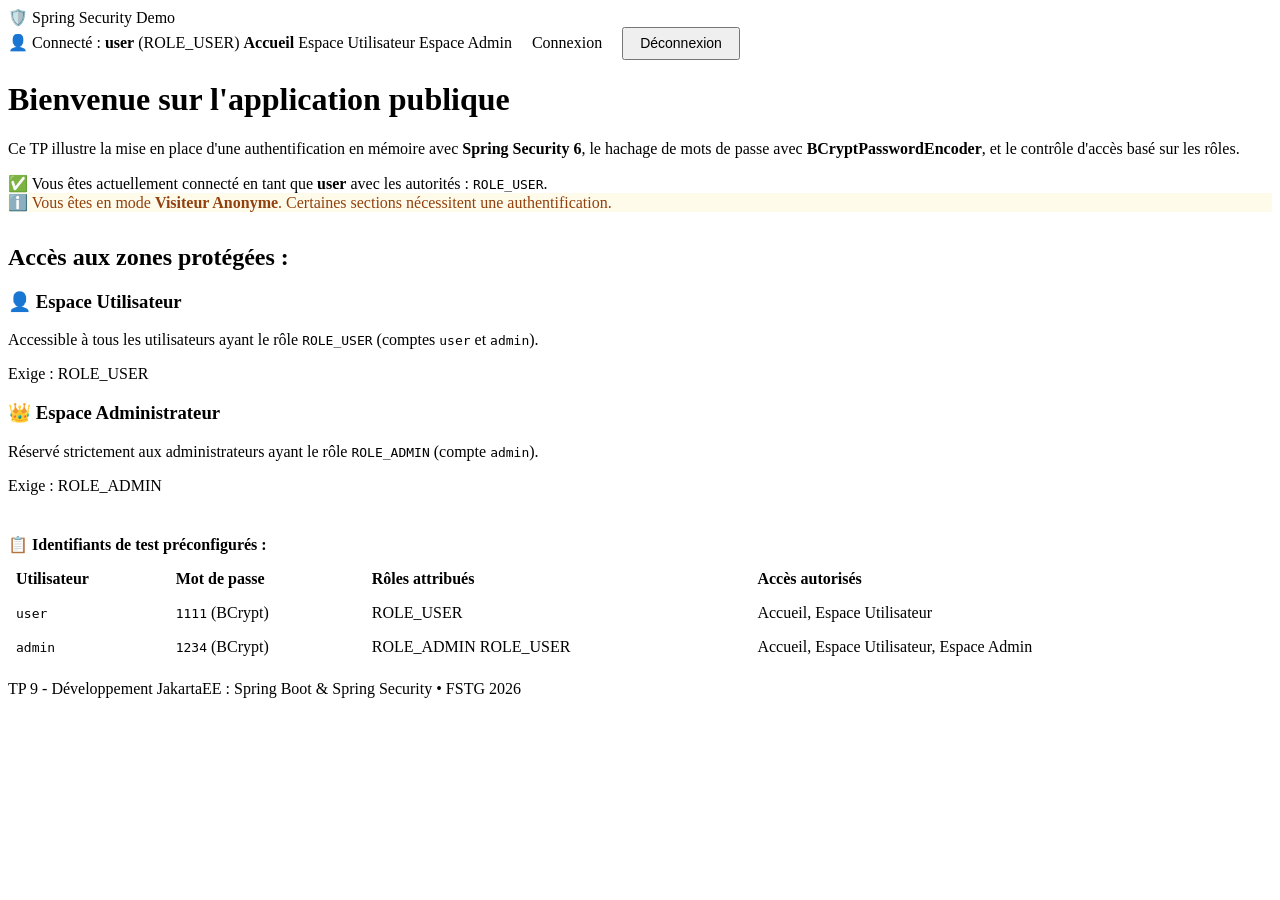
<file: src/main/resources/templates/index.html>
<!DOCTYPE html>
<html xmlns:th="http://www.thymeleaf.org"
      xmlns:sec="http://www.thymeleaf.org/extras/spring-security">
<head>
    <meta charset="UTF-8">
    <meta name="viewport" content="width=device-width, initial-scale=1.0">
    <title>Accueil - TP 9 Spring Security</title>
    <link rel="stylesheet" th:href="@{/css/style.css}">
</head>
<body>
    <header>
        <a th:href="@{/}" class="brand">
            🛡️ Spring Security Demo
        </a>
        <div class="nav-links">
            <span th:if="${authenticated}" class="user-badge">
                👤 Connecté : <strong th:text="${username}">user</strong> (<span th:text="${roles}">ROLE_USER</span>)
            </span>
            <a th:href="@{/}" style="font-weight: 700;">Accueil</a>
            <a th:href="@{/user/dashboard}">Espace Utilisateur</a>
            <a th:href="@{/admin/dashboard}">Espace Admin</a>
            <a th:if="${!authenticated}" th:href="@{/login}" class="btn btn-outline" style="padding: 0.4rem 1rem;">Connexion</a>
            <form th:if="${authenticated}" th:action="@{/logout}" method="post" style="display: inline;">
                <button type="submit" class="btn btn-danger" style="padding: 0.4rem 1rem; font-size: 0.875rem;">Déconnexion</button>
            </form>
        </div>
    </header>

    <main class="container">
        <div class="card">
            <h1>Bienvenue sur l'application publique</h1>
            <p class="card-subtitle">
                Ce TP illustre la mise en place d'une authentification en mémoire avec <strong>Spring Security 6</strong>,
                le hachage de mots de passe avec <strong>BCryptPasswordEncoder</strong>, et le contrôle d'accès basé sur les rôles.
            </p>

            <div th:if="${authenticated}" class="alert alert-success">
                ✅ Vous êtes actuellement connecté en tant que <strong th:text="${username}">user</strong> avec les autorités : <code th:text="${roles}">ROLE_USER</code>.
            </div>

            <div th:if="${!authenticated}" class="alert alert-error" style="background: #fffbeb; border-color: #fde68a; color: #92400e;">
                ℹ️ Vous êtes en mode <strong>Visiteur Anonyme</strong>. Certaines sections nécessitent une authentification.
            </div>

            <h2 style="margin-top: 2rem;">Accès aux zones protégées :</h2>
            <div class="grid">
                <!-- Carte Espace Utilisateur -->
                <a th:href="@{/user/dashboard}" class="dashboard-card">
                    <h3>👤 Espace Utilisateur</h3>
                    <p>Accessible à tous les utilisateurs ayant le rôle <code>ROLE_USER</code> (comptes <code>user</code> et <code>admin</code>).</p>
                    <span class="badge-role badge-user">Exige : ROLE_USER</span>
                </a>

                <!-- Carte Espace Administrateur -->
                <a th:href="@{/admin/dashboard}" class="dashboard-card">
                    <h3>👑 Espace Administrateur</h3>
                    <p>Réservé strictement aux administrateurs ayant le rôle <code>ROLE_ADMIN</code> (compte <code>admin</code>).</p>
                    <span class="badge-role badge-admin">Exige : ROLE_ADMIN</span>
                </a>
            </div>

            <div class="accounts-info" style="margin-top: 2.5rem;">
                <h4 style="margin-bottom: 0.5rem; color: var(--text-main);">📋 Identifiants de test préconfigurés :</h4>
                <table style="width: 100%; border-collapse: collapse; margin-top: 0.5rem;">
                    <thead>
                        <tr style="text-align: left; border-bottom: 1px solid var(--border);">
                            <th style="padding: 0.5rem;">Utilisateur</th>
                            <th style="padding: 0.5rem;">Mot de passe</th>
                            <th style="padding: 0.5rem;">Rôles attribués</th>
                            <th style="padding: 0.5rem;">Accès autorisés</th>
                        </tr>
                    </thead>
                    <tbody>
                        <tr style="border-bottom: 1px solid var(--border);">
                            <td style="padding: 0.5rem;"><code>user</code></td>
                            <td style="padding: 0.5rem;"><code>1111</code> (BCrypt)</td>
                            <td style="padding: 0.5rem;"><span class="badge-role badge-user">ROLE_USER</span></td>
                            <td style="padding: 0.5rem;">Accueil, Espace Utilisateur</td>
                        </tr>
                        <tr>
                            <td style="padding: 0.5rem;"><code>admin</code></td>
                            <td style="padding: 0.5rem;"><code>1234</code> (BCrypt)</td>
                            <td style="padding: 0.5rem;">
                                <span class="badge-role badge-admin">ROLE_ADMIN</span>
                                <span class="badge-role badge-user">ROLE_USER</span>
                            </td>
                            <td style="padding: 0.5rem;">Accueil, Espace Utilisateur, Espace Admin</td>
                        </tr>
                    </tbody>
                </table>
            </div>
        </div>
    </main>

    <footer>
        <p>TP 9 - Développement JakartaEE : Spring Boot &amp; Spring Security &bull; FSTG 2026</p>
    </footer>
</body>
</html>
</file>
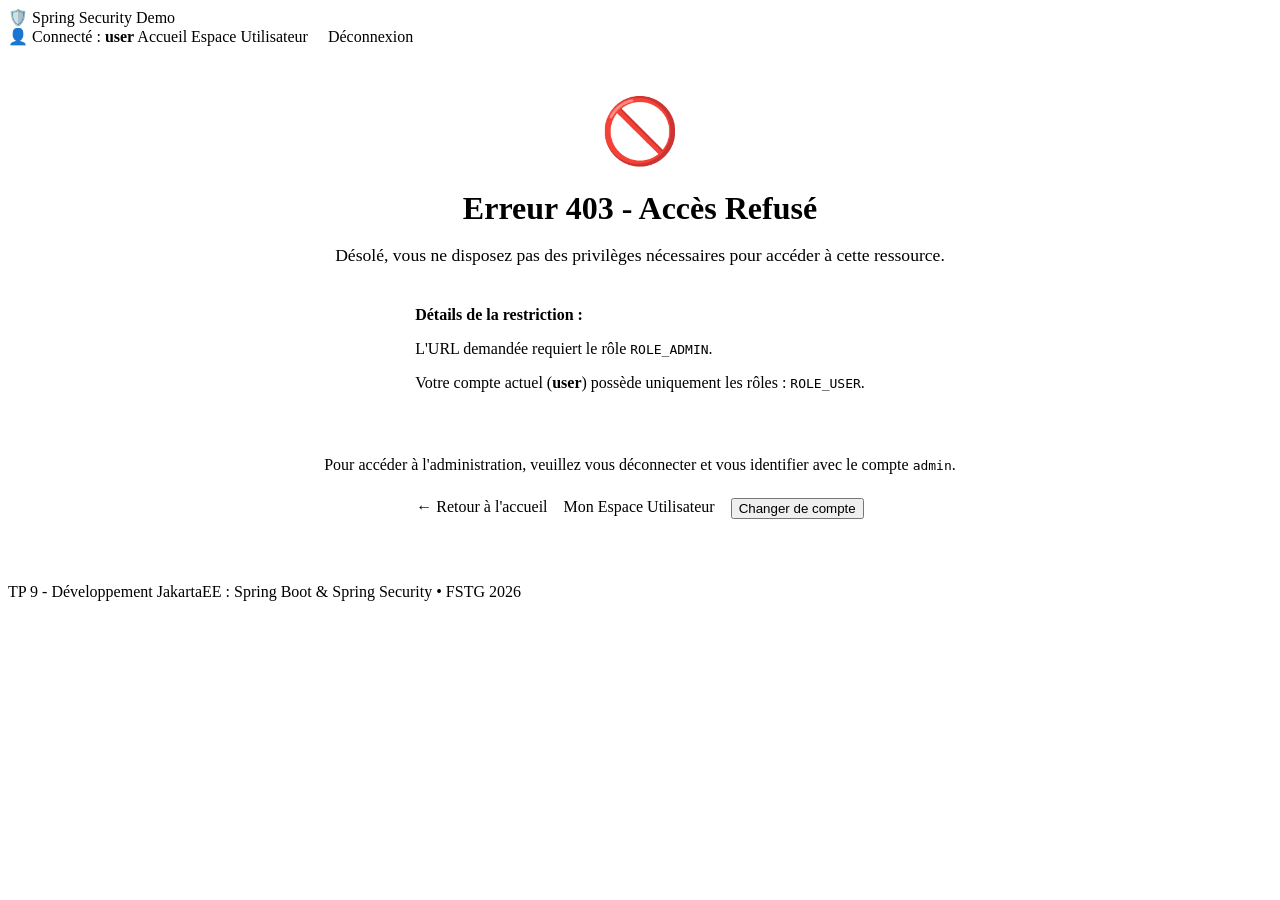
<file: src/main/resources/templates/access_denied.html>
<!DOCTYPE html>
<html xmlns:th="http://www.thymeleaf.org">
<head>
    <meta charset="UTF-8">
    <meta name="viewport" content="width=device-width, initial-scale=1.0">
    <title>Accès Refusé (403) - Spring Security</title>
    <link rel="stylesheet" th:href="@{/css/style.css}">
</head>
<body>
    <header>
        <a th:href="@{/}" class="brand">
            🛡️ Spring Security Demo
        </a>
        <div class="nav-links">
            <span th:if="${authenticated}" class="user-badge">
                👤 Connecté : <strong th:text="${username}">user</strong>
            </span>
            <a th:href="@{/}">Accueil</a>
            <a th:href="@{/user/dashboard}">Espace Utilisateur</a>
            <a th:if="${authenticated}" th:href="@{/logout}" class="btn btn-outline" style="padding: 0.4rem 1rem;">Déconnexion</a>
        </div>
    </header>

    <main class="container">
        <div class="card" style="border-top: 4px solid var(--danger); text-align: center; padding: 3rem 2rem;">
            <div style="font-size: 4rem; margin-bottom: 1rem;">🚫</div>
            <h1 style="color: var(--danger); margin-bottom: 0.5rem;">Erreur 403 - Accès Refusé</h1>
            <p class="card-subtitle" style="font-size: 1.1rem; margin-bottom: 1.5rem;">
                Désolé, vous ne disposez pas des privilèges nécessaires pour accéder à cette ressource.
            </p>

            <div class="alert alert-error" style="display: inline-block; text-align: left; max-width: 600px; margin: 0 auto 2rem auto;">
                <p><strong>Détails de la restriction :</strong></p>
                <p>L'URL demandée requiert le rôle <code>ROLE_ADMIN</code>.</p>
                <p th:if="${authenticated}">
                    Votre compte actuel (<strong><span th:text="${username}">user</span></strong>) possède uniquement les rôles : <code th:text="${roles}">ROLE_USER</code>.
                </p>
            </div>

            <div>
                <p style="color: var(--text-muted); margin-bottom: 1.5rem;">
                    Pour accéder à l'administration, veuillez vous déconnecter et vous identifier avec le compte <code>admin</code>.
                </p>
                <div style="display: flex; gap: 1rem; justify-content: center;">
                    <a th:href="@{/}" class="btn btn-primary" style="width: auto;">← Retour à l'accueil</a>
                    <a th:href="@{/user/dashboard}" class="btn btn-outline">Mon Espace Utilisateur</a>
                    <form th:action="@{/logout}" method="post" style="display: inline;">
                        <button type="submit" class="btn btn-danger">Changer de compte</button>
                    </form>
                </div>
            </div>
        </div>
    </main>

    <footer>
        <p>TP 9 - Développement JakartaEE : Spring Boot &amp; Spring Security &bull; FSTG 2026</p>
    </footer>
</body>
</html>
</file>
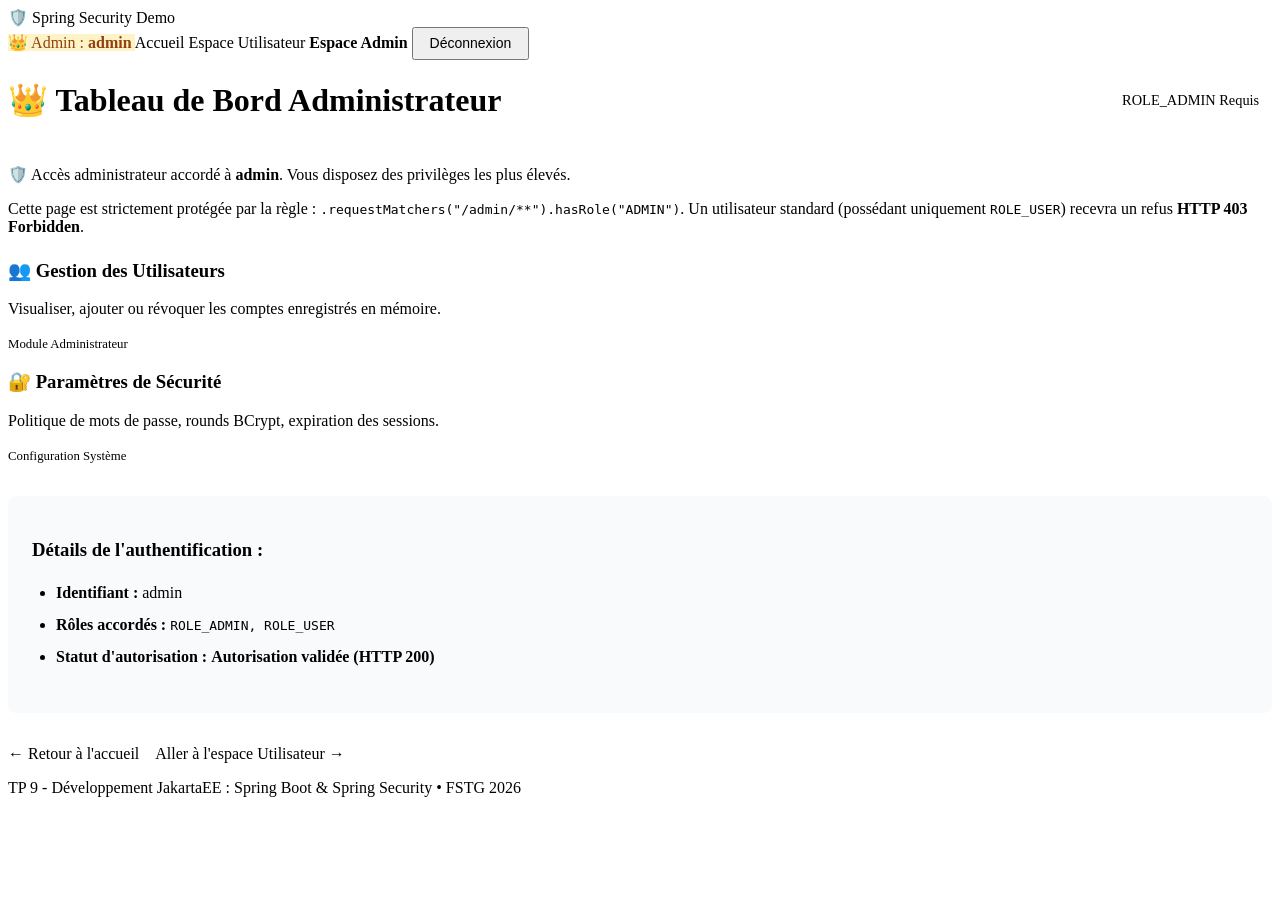
<file: src/main/resources/templates/admin_dashboard.html>
<!DOCTYPE html>
<html xmlns:th="http://www.thymeleaf.org">
<head>
    <meta charset="UTF-8">
    <meta name="viewport" content="width=device-width, initial-scale=1.0">
    <title>Espace Administrateur - Application Sécurisée</title>
    <link rel="stylesheet" th:href="@{/css/style.css}">
</head>
<body>
    <header>
        <a th:href="@{/}" class="brand">
            🛡️ Spring Security Demo
        </a>
        <div class="nav-links">
            <span class="user-badge" style="background-color: #fef3c7; color: #92400e;">
                👑 Admin : <strong th:text="${username}">admin</strong>
            </span>
            <a th:href="@{/}">Accueil</a>
            <a th:href="@{/user/dashboard}">Espace Utilisateur</a>
            <a th:href="@{/admin/dashboard}" style="font-weight: 700;">Espace Admin</a>
            <form th:action="@{/logout}" method="post" style="display: inline;">
                <button type="submit" class="btn btn-danger" style="padding: 0.4rem 1rem; font-size: 0.875rem;">Déconnexion</button>
            </form>
        </div>
    </header>

    <main class="container">
        <div class="card" style="border-top: 4px solid var(--warning);">
            <div style="display: flex; align-items: center; justify-content: space-between; margin-bottom: 1.5rem;">
                <h1>👑 Tableau de Bord Administrateur</h1>
                <span class="badge-role badge-admin" style="font-size: 0.9rem; padding: 0.4rem 0.8rem;">ROLE_ADMIN Requis</span>
            </div>

            <div class="alert alert-success">
                🛡️ Accès administrateur accordé à <strong><span th:text="${username}">admin</span></strong>. Vous disposez des privilèges les plus élevés.
            </div>

            <p class="card-subtitle">
                Cette page est strictement protégée par la règle : <code>.requestMatchers("/admin/**").hasRole("ADMIN")</code>.
                Un utilisateur standard (possédant uniquement <code>ROLE_USER</code>) recevra un refus <strong>HTTP 403 Forbidden</strong>.
            </p>

            <div class="grid" style="margin-top: 1.5rem;">
                <div class="dashboard-card" style="background: #fff;">
                    <h3>👥 Gestion des Utilisateurs</h3>
                    <p>Visualiser, ajouter ou révoquer les comptes enregistrés en mémoire.</p>
                    <span style="font-size: 0.8rem; color: var(--text-muted); margin-top: 0.5rem;">Module Administrateur</span>
                </div>

                <div class="dashboard-card" style="background: #fff;">
                    <h3>🔐 Paramètres de Sécurité</h3>
                    <p>Politique de mots de passe, rounds BCrypt, expiration des sessions.</p>
                    <span style="font-size: 0.8rem; color: var(--text-muted); margin-top: 0.5rem;">Configuration Système</span>
                </div>
            </div>

            <div style="background: #f8fafc; padding: 1.5rem; border-radius: 8px; border: 1px solid var(--border); margin: 2rem 0 1rem 0;">
                <h3 style="margin-bottom: 0.75rem;">Détails de l'authentification :</h3>
                <ul style="padding-left: 1.5rem; line-height: 2;">
                    <li><strong>Identifiant :</strong> <span th:text="${username}">admin</span></li>
                    <li><strong>Rôles accordés :</strong> <code th:text="${roles}">ROLE_ADMIN, ROLE_USER</code></li>
                    <li><strong>Statut d'autorisation :</strong> <span style="color: var(--success); font-weight: 600;">Autorisation validée (HTTP 200)</span></li>
                </ul>
            </div>

            <div style="display: flex; gap: 1rem; margin-top: 2rem;">
                <a th:href="@{/}" class="btn btn-outline">← Retour à l'accueil</a>
                <a th:href="@{/user/dashboard}" class="btn btn-outline">Aller à l'espace Utilisateur →</a>
            </div>
        </div>
    </main>

    <footer>
        <p>TP 9 - Développement JakartaEE : Spring Boot &amp; Spring Security &bull; FSTG 2026</p>
    </footer>
</body>
</html>
</file>
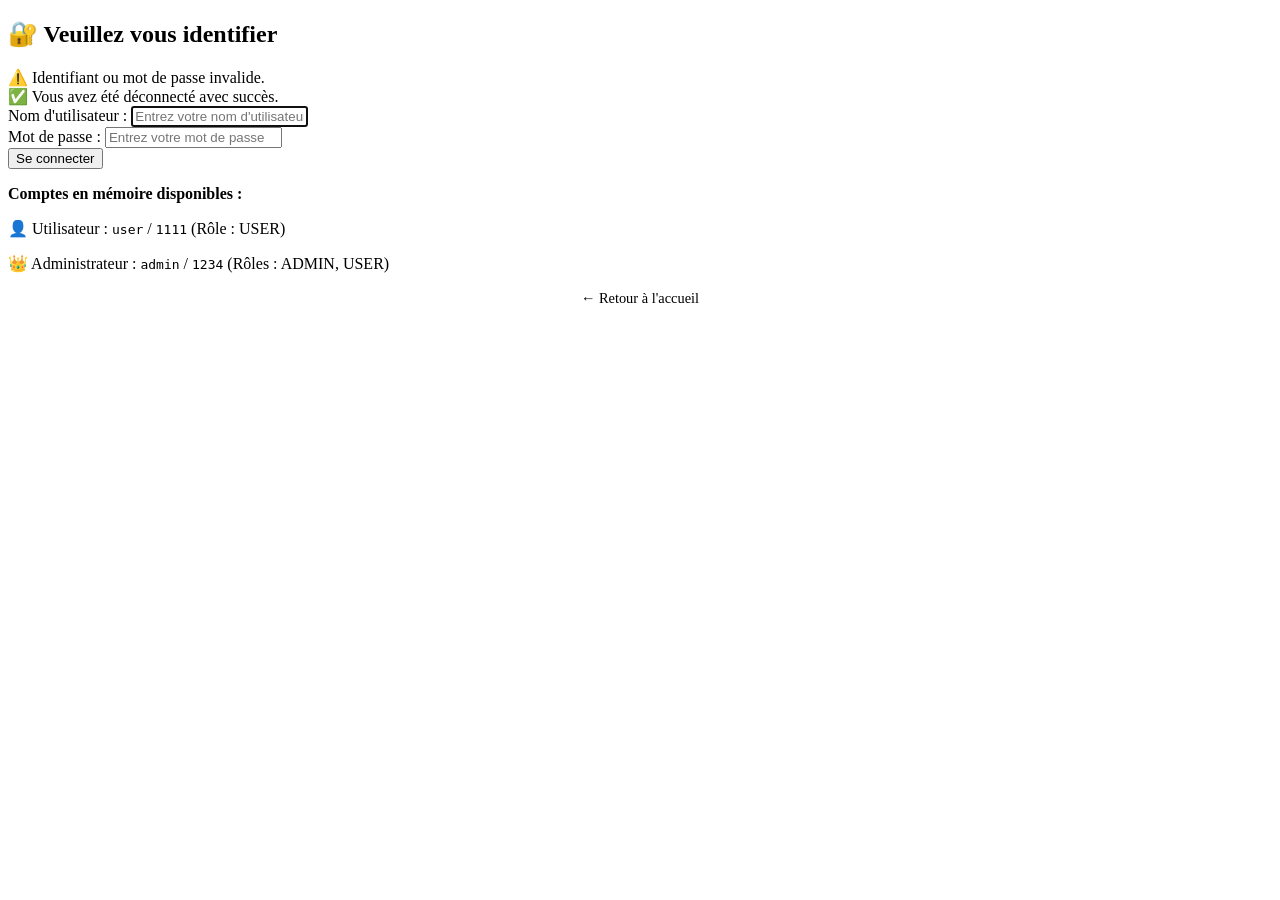
<file: src/main/resources/templates/login.html>
<!DOCTYPE html>
<html xmlns:th="http://www.thymeleaf.org">
<head>
    <meta charset="UTF-8">
    <meta name="viewport" content="width=device-width, initial-scale=1.0">
    <title>Connexion - Application Sécurisée</title>
    <link rel="stylesheet" th:href="@{/css/style.css}">
</head>
<body>
    <div class="login-container">
        <h2>🔐 Veuillez vous identifier</h2>

        <!-- Message d'erreur si identifiants invalides -->
        <div th:if="${param.error}" class="alert alert-error">
            ⚠️ Identifiant ou mot de passe invalide.
        </div>

        <!-- Message de succès après déconnexion -->
        <div th:if="${param.logout}" class="alert alert-success">
            ✅ Vous avez été déconnecté avec succès.
        </div>

        <!-- Formulaire de connexion vers /login (Spring Security) -->
        <form th:action="@{/login}" method="post">
            <!-- Token CSRF géré automatiquement par Thymeleaf -->
            <div class="form-group">
                <label for="username">Nom d'utilisateur :</label>
                <input type="text" id="username" name="username" placeholder="Entrez votre nom d'utilisateur" required autofocus />
            </div>

            <div class="form-group">
                <label for="password">Mot de passe :</label>
                <input type="password" id="password" name="password" placeholder="Entrez votre mot de passe" required />
            </div>

            <button type="submit" class="btn btn-primary">Se connecter</button>
        </form>

        <!-- Comptes de test prédéfinis en mémoire -->
        <div class="accounts-info">
            <p><strong>Comptes en mémoire disponibles :</strong></p>
            <p>👤 Utilisateur : <code>user</code> / <code>1111</code> (Rôle : USER)</p>
            <p>👑 Administrateur : <code>admin</code> / <code>1234</code> (Rôles : ADMIN, USER)</p>
        </div>

        <div style="text-align: center; margin-top: 1rem;">
            <a th:href="@{/}" style="color: var(--primary); text-decoration: none; font-size: 0.9rem;">← Retour à l'accueil</a>
        </div>
    </div>
</body>
</html>
</file>
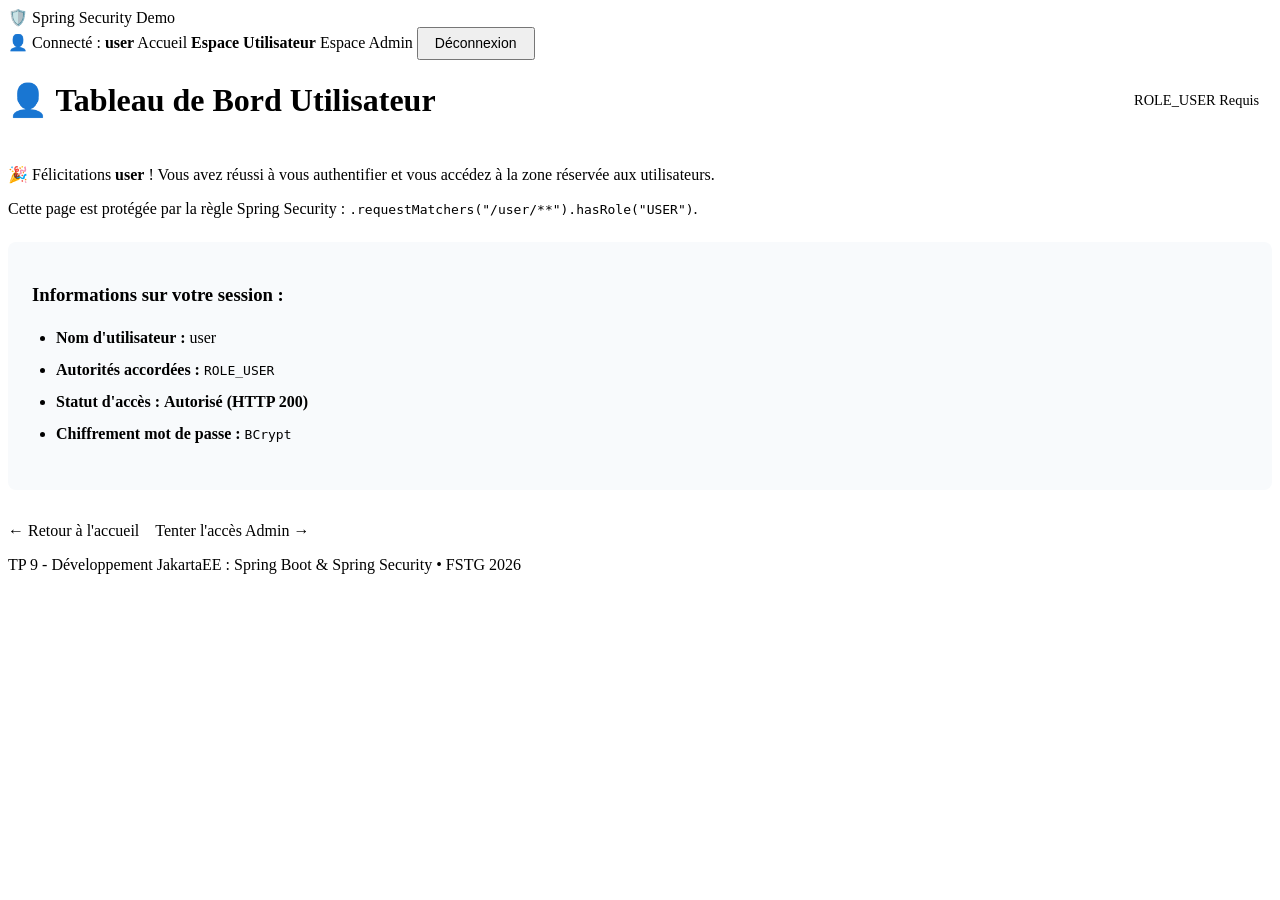
<file: src/main/resources/templates/user_dashboard.html>
<!DOCTYPE html>
<html xmlns:th="http://www.thymeleaf.org">
<head>
    <meta charset="UTF-8">
    <meta name="viewport" content="width=device-width, initial-scale=1.0">
    <title>Espace Utilisateur - Application Sécurisée</title>
    <link rel="stylesheet" th:href="@{/css/style.css}">
</head>
<body>
    <header>
        <a th:href="@{/}" class="brand">
            🛡️ Spring Security Demo
        </a>
        <div class="nav-links">
            <span class="user-badge">
                👤 Connecté : <strong th:text="${username}">user</strong>
            </span>
            <a th:href="@{/}">Accueil</a>
            <a th:href="@{/user/dashboard}" style="font-weight: 700;">Espace Utilisateur</a>
            <a th:href="@{/admin/dashboard}">Espace Admin</a>
            <form th:action="@{/logout}" method="post" style="display: inline;">
                <button type="submit" class="btn btn-danger" style="padding: 0.4rem 1rem; font-size: 0.875rem;">Déconnexion</button>
            </form>
        </div>
    </header>

    <main class="container">
        <div class="card">
            <div style="display: flex; align-items: center; justify-content: space-between; margin-bottom: 1.5rem;">
                <h1>👤 Tableau de Bord Utilisateur</h1>
                <span class="badge-role badge-user" style="font-size: 0.9rem; padding: 0.4rem 0.8rem;">ROLE_USER Requis</span>
            </div>

            <div class="alert alert-success">
                🎉 Félicitations <strong><span th:text="${username}">user</span></strong> ! Vous avez réussi à vous authentifier et vous accédez à la zone réservée aux utilisateurs.
            </div>

            <p class="card-subtitle">
                Cette page est protégée par la règle Spring Security : <code>.requestMatchers("/user/**").hasRole("USER")</code>.
            </p>

            <div style="background: #f8fafc; padding: 1.5rem; border-radius: 8px; border: 1px solid var(--border); margin: 1.5rem 0;">
                <h3 style="margin-bottom: 0.75rem;">Informations sur votre session :</h3>
                <ul style="padding-left: 1.5rem; line-height: 2;">
                    <li><strong>Nom d'utilisateur :</strong> <span th:text="${username}">user</span></li>
                    <li><strong>Autorités accordées :</strong> <code th:text="${roles}">ROLE_USER</code></li>
                    <li><strong>Statut d'accès :</strong> <span style="color: var(--success); font-weight: 600;">Autorisé (HTTP 200)</span></li>
                    <li><strong>Chiffrement mot de passe :</strong> <code>BCrypt</code></li>
                </ul>
            </div>

            <div style="display: flex; gap: 1rem; margin-top: 2rem;">
                <a th:href="@{/}" class="btn btn-outline">← Retour à l'accueil</a>
                <a th:href="@{/admin/dashboard}" class="btn btn-outline">Tenter l'accès Admin →</a>
            </div>
        </div>
    </main>

    <footer>
        <p>TP 9 - Développement JakartaEE : Spring Boot &amp; Spring Security &bull; FSTG 2026</p>
    </footer>
</body>
</html>
</file>
